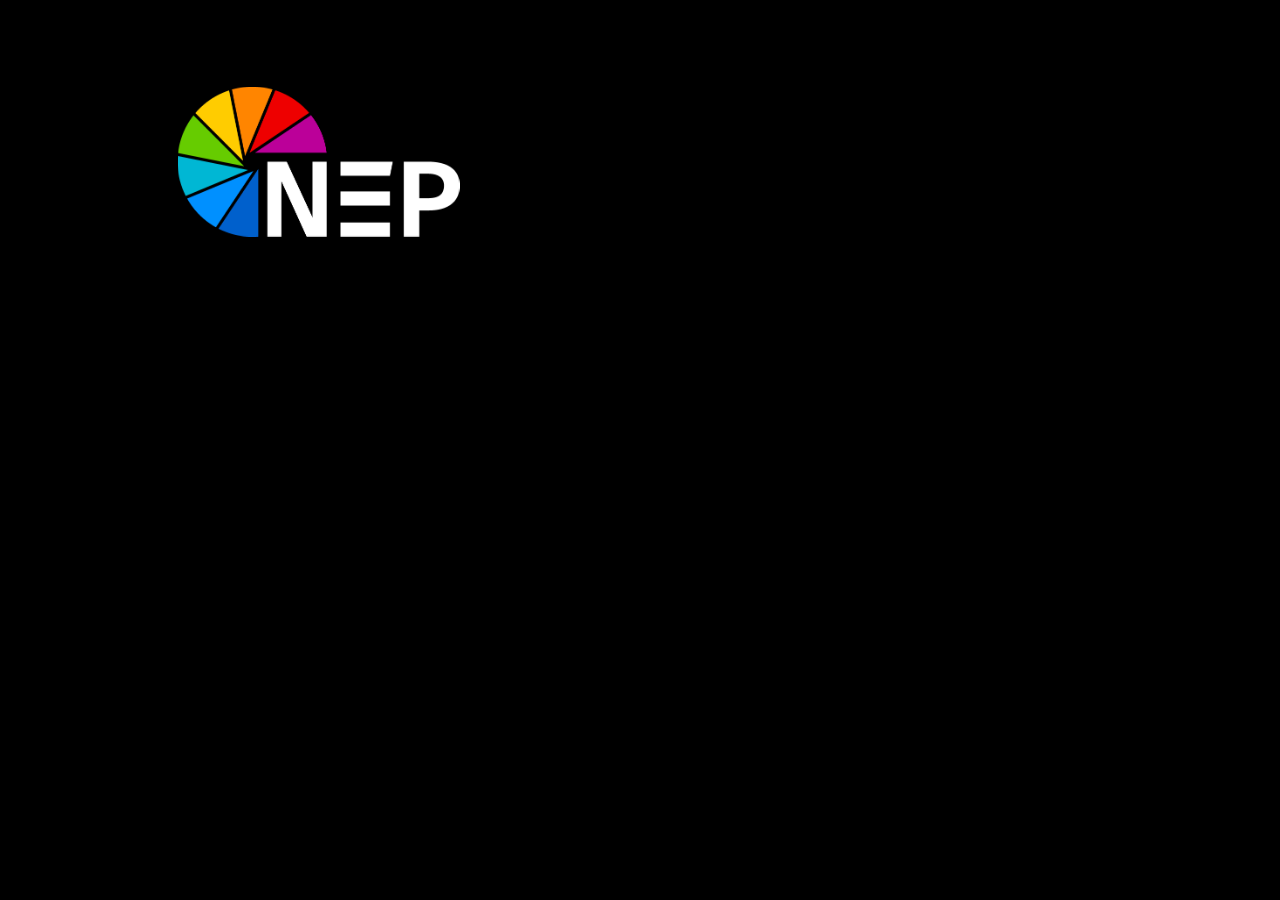
<file: testbilde/screensavers/dvd.html>
<!doctype html>
<html lang="en">
  <head>
    <meta charset="UTF-8" />
    <meta name="transparent" content="true" />
    <meta name="viewport" content="width=device-width, initial-scale=1.0" />
    <title>DVD Screensaver</title>
  <link rel="stylesheet" href="style.css" />
  </head>
  <body>
    <canvas id="canvas"></canvas>
    <script src="common.js"></script>
    <script>
      ;(function () {
        const canvas = document.getElementById('canvas')
        const ctx = canvas.getContext('2d')
        const dpr = window.devicePixelRatio || 1

        const img = new Image()
        let imgLoaded = false

        // State
        let x = 0,
          y = 0
        let dx = 0,
          dy = 0
        let drawW = 0,
          drawH = 0
        let lastTime = 0
        const BASE_SPEED = 300 // pixels per second

        function perturbOnBounce(dx, dy, nearCorner) {
          // Rotate velocity: ±25° normally, ±35° when near a corner
          const angleRange = nearCorner ? 35 : 25
          const angleJitter = wobble(-angleRange, angleRange) * (Math.PI / 180)
          const cos = Math.cos(angleJitter)
          const sin = Math.sin(angleJitter)
          const ndx = dx * cos - dy * sin
          const ndy = dx * sin + dy * cos
          // Speed change: ±30% normally, ±50% near corners (real DVD chaos)
          const speedRange = nearCorner ? 0.5 : 0.3
          const mag = Math.sqrt(ndx * ndx + ndy * ndy)
          const newMag = BASE_SPEED * wobble(1 - speedRange, 1 + speedRange)
          const scale = newMag / mag
          return { dx: ndx * scale, dy: ndy * scale }
        }

        // ── Image loading ──────────────────────────────────

        img.onload = () => {
          imgLoaded = true
          initSize()
        }

        img.onerror = () => {
          console.error('Logo failed to load from:', img.src)
          imgLoaded = false
          initSize()
        }

        img.src = './NEP-Logo-FC-WHITE-RGB.png'

        // ── Sizing ────────────────────────────────────────

        window.addEventListener('resize', initSize)

        function initSize() {
          resizeCanvas(canvas, ctx, dpr, window.innerWidth, window.innerHeight)

          if (imgLoaded) {
            const aspect = img.naturalWidth / img.naturalHeight
            drawW = Math.round(window.innerWidth * 0.22)
            drawH = Math.round(drawW / aspect)
            if (drawW >= window.innerWidth) {
              drawW = Math.max(window.innerWidth - 20, 20)
              drawH = Math.round(drawW / aspect)
            }
            if (drawH >= window.innerHeight) {
              drawH = Math.max(window.innerHeight - 20, 20)
              drawW = Math.round(drawH * aspect)
            }
          } else {
            drawW = Math.round(window.innerWidth * 0.22)
            drawH = Math.round(drawW / (645 / 342))
          }

          x = Math.min(Math.max(x, 0), window.innerWidth - drawW)
          y = Math.min(Math.max(y, 0), window.innerHeight - drawH)

          if (dx === 0 && dy === 0) {
            dx = (Math.random() > 0.5 ? 1 : -1) * BASE_SPEED
            dy = (Math.random() > 0.5 ? 1 : -1) * BASE_SPEED
          }
        }

        // ── Animation loop ────────────────────────────────

        initSize()
        requestAnimationFrame(loop)

        function loop(timestamp) {
          if (lastTime === 0) lastTime = timestamp
          const dt = Math.min((timestamp - lastTime) / 1000, 0.1)
          lastTime = timestamp

          x += dx * dt
          y += dy * dt

          const cornerMargin = Math.min(window.innerWidth, window.innerHeight) * 0.12
          let nc

          if (x <= 0) {
            x = 0; dx = Math.abs(dx)
            nc = y < cornerMargin || y + drawH > window.innerHeight - cornerMargin
            ;({ dx, dy } = perturbOnBounce(dx, dy, nc))
          }
          if (y <= 0) {
            y = 0; dy = Math.abs(dy)
            nc = x < cornerMargin || x + drawW > window.innerWidth - cornerMargin
            ;({ dx, dy } = perturbOnBounce(dx, dy, nc))
          }
          if (x + drawW >= window.innerWidth) {
            x = window.innerWidth - drawW; dx = -Math.abs(dx)
            nc = y < cornerMargin || y + drawH > window.innerHeight - cornerMargin
            ;({ dx, dy } = perturbOnBounce(dx, dy, nc))
          }
          if (y + drawH >= window.innerHeight) {
            y = window.innerHeight - drawH; dy = -Math.abs(dy)
            nc = x < cornerMargin || x + drawW > window.innerWidth - cornerMargin
            ;({ dx, dy } = perturbOnBounce(dx, dy, nc))
          }

          // Gentle organic drift between bounces
          dx += wobble(-2, 2) * dt
          dy += wobble(-2, 2) * dt

          ctx.clearRect(0, 0, window.innerWidth, window.innerHeight)

          if (imgLoaded) {
            ctx.drawImage(img, x, y, drawW, drawH)
          } else {
            ctx.fillStyle = '#ffffff'
            ctx.fillRect(x, y, drawW, drawH)
            ctx.fillStyle = '#000000'
            ctx.font = '14px monospace'
            ctx.fillText('loading…', x + 8, y + 22)
          }

          requestAnimationFrame(loop)
        }
      })()
    </script>

</html>
</file>
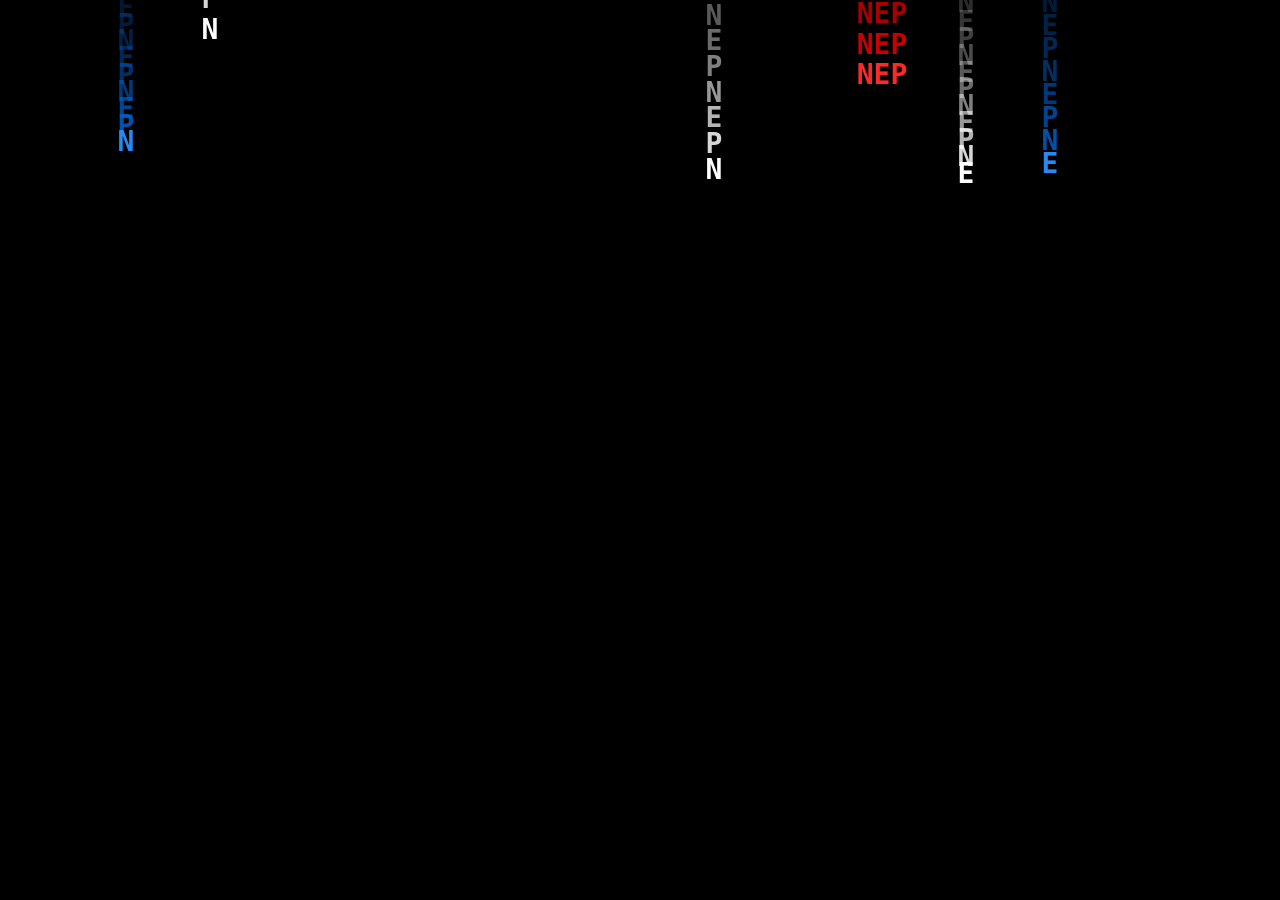
<file: testbilde/screensavers/matrix.html>
<!doctype html>
<html lang="en">
  <head>
    <meta charset="UTF-8" />
    <meta name="viewport" content="width=device-width, initial-scale=1.0" />
    <meta name="transparent" content="true" />
    <title>Matrix Rain</title>
  <link rel="stylesheet" href="style.css" />
  </head>
  <body>
    <canvas id="canvas"></canvas>
    <script src="common.js"></script>
    <script>
      ;(function () {
        const canvas = document.getElementById('canvas')
        const ctx = canvas.getContext('2d')
        const dpr = window.devicePixelRatio || 1

        let W = 0,
          H = 0
        let lastTime = 0
        let charSize = 0
        let cols = []

        const MAX_CHARS = 28
        const TRAIL_BASE = 0.84 // each step back multiplies opacity by this

        const NEP_COLORS = [
          { r: 187, g: 0, b: 153 },
          { r: 238, g: 0, b: 0 },
          { r: 255, g: 133, b: 0 },
          { r: 255, g: 204, b: 0 },
          { r: 102, g: 204, b: 0 },
          { r: 0, g: 183, b: 212 },
          { r: 0, g: 144, b: 255 },
          { r: 0, g: 96, b: 204 },
          { r: 255, g: 255, b: 255 },
        ]

        function randomNepColor() {
          return NEP_COLORS[Math.floor(Math.random() * NEP_COLORS.length)]
        }

        const GLYPHS = 'NEP'

        function nextGlyph(col) {
          col.glyphIndex = (col.glyphIndex + 1) % GLYPHS.length
          return GLYPHS[col.glyphIndex]
        }

        class Column {
          constructor(x, mode) {
            this.mode = mode || 'single'
            this.glyphIndex = -1
            this.x = x
            this.head = Math.random() * -H
            this.speed = 100 + Math.random() * 200
            this.chars = []
            this.nextDrop = 0
            this.dropInterval = 0.06 + Math.random() * 0.08
            this.setColor(randomNepColor())
          }

          setColor(c) {
            this.color = c
            this.headColor =
              'rgb(' +
              Math.min(255, c.r + 40) +
              ',' +
              Math.min(255, c.g + 40) +
              ',' +
              Math.min(255, c.b + 40) +
              ')'
            this.tailColor = 'rgb(' + c.r + ',' + c.g + ',' + c.b + ')'
          }

          update(dt) {
            this.head += this.speed * dt
            this.nextDrop -= dt
            if (this.nextDrop <= 0 && this.head < H + charSize) {
              this.chars.push({
                y: this.head,
                glyph: this.mode === 'word' ? 'NEP' : nextGlyph(this),
              })
              this.nextDrop = this.dropInterval
            }

            while (this.chars.length > MAX_CHARS) this.chars.shift()

            if (this.head > H + charSize * 2) {
              this.head = -charSize
            }
          }

          draw(ctx) {
            let len = this.chars.length
            if (len === 0) return

            // Tail: opacity decays exponentially from head
            for (let i = 0; i < len - 1; i++) {
              let ch = this.chars[i]
              if (ch.y < -charSize || ch.y > H + charSize) continue
              let dist = len - 1 - i
              let alpha = Math.pow(TRAIL_BASE, dist)
              if (alpha < 0.02) continue
              ctx.fillStyle = this.tailColor
              ctx.globalAlpha = alpha
              ctx.fillText(ch.glyph, this.x, ch.y)
            }

            // Head: brightest
            let head = this.chars[len - 1]
            ctx.fillStyle = this.headColor
            ctx.globalAlpha = 1
            ctx.fillText(head.glyph, this.x, head.y)

            ctx.globalAlpha = 1
          }
        }

        function resize() {
          W = window.innerWidth
          H = window.innerHeight
          resizeCanvas(canvas, ctx, dpr, W, H)

          charSize = Math.max(18, Math.round(W * 0.022))
          ctx.font = 'bold ' + charSize + 'px monospace'
          ctx.textAlign = 'center'
          ctx.textBaseline = 'top'

          const colSpacing = charSize * 3
          const numCols = Math.floor(W / colSpacing)

          cols = []
          for (let i = 0; i < numCols; i++) {
            const mode = i % 5 === 0 ? 'word' : 'single'
            cols.push(new Column(i * colSpacing + colSpacing / 2, mode))
          }
        }

        resize()
        window.addEventListener('resize', resize)

        requestAnimationFrame(loop)

        function loop(timestamp) {
          if (lastTime === 0) lastTime = timestamp
          const dt = Math.min((timestamp - lastTime) / 1000, 0.1)
          lastTime = timestamp

          ctx.clearRect(0, 0, W, H)

          for (let i = 0; i < cols.length; i++) {
            cols[i].update(dt)
            cols[i].draw(ctx)
          }

          requestAnimationFrame(loop)
        }
      })()
    </script>
  </body>
</html>
</file>
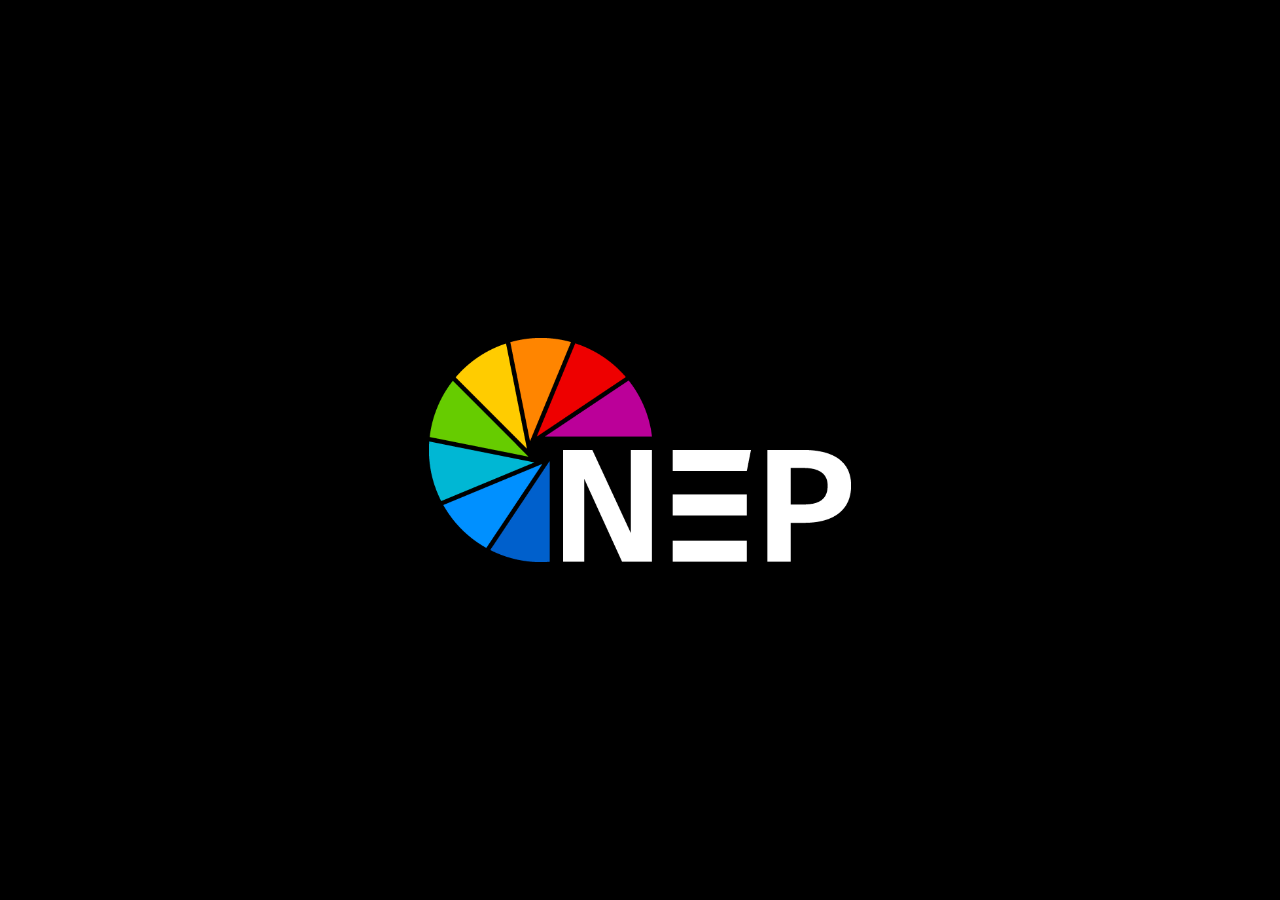
<file: testbilde/screensavers/pulse.html>
<!doctype html>
<html lang="en">
  <head>
    <meta charset="UTF-8" />
    <meta name="viewport" content="width=device-width, initial-scale=1.0" />
    <meta name="transparent" content="true" />
    <title>Pulse</title>
  <link rel="stylesheet" href="style.css" />
  </head>
  <body>
    <canvas id="canvas"></canvas>
    <script src="common.js"></script>
    <script>
      ;(function () {
        const canvas = document.getElementById('canvas')
        const ctx = canvas.getContext('2d')
        const dpr = window.devicePixelRatio || 1

        const img = new Image()
        let aspect = 1.0
        let W = 0, H = 0
        let lastTime = 0
        let baseW = 0, baseH = 0

        const BREATH_PERIOD = 4.5  // seconds per full breath cycle
        const SCALE_MIN = 0.7
        const SCALE_MAX = 2.2
        const OPACITY_MIN = 0.75
        const OPACITY_MAX = 1.0

        function resize() {
          W = window.innerWidth
          H = window.innerHeight
          resizeCanvas(canvas, ctx, dpr, W, H)

          baseW = Math.round(W * 0.15)
          baseH = Math.round(baseW / aspect)
        }

        img.onload = () => {
          aspect = img.naturalWidth / img.naturalHeight
          resize()
          requestAnimationFrame(loop)
        }

        img.onerror = () => {
          aspect = 645 / 342
          resize()
          requestAnimationFrame(loop)
        }

        img.src = './NEP-Logo-FC-WHITE-RGB.png'
        window.addEventListener('resize', resize)

        function loop(timestamp) {
          if (lastTime === 0) lastTime = timestamp
          const dt = Math.min((timestamp - lastTime) / 1000, 0.1)
          lastTime = timestamp

          // Smooth sine-wave breath
          const phase = (timestamp / 1000) / BREATH_PERIOD * Math.PI * 2
          const t = (Math.sin(phase) + 1) / 2  // 0..1
          const scale = SCALE_MIN + (SCALE_MAX - SCALE_MIN) * t
          const opacity = OPACITY_MIN + (OPACITY_MAX - OPACITY_MIN) * t

          const drawW = Math.round(baseW * scale)
          const drawH = Math.round(baseH * scale)

          ctx.clearRect(0, 0, W, H)
          ctx.globalAlpha = opacity

          if (img.complete && img.naturalWidth > 0) {
            ctx.drawImage(img, (W - drawW) / 2, (H - drawH) / 2, drawW, drawH)
          } else {
            ctx.fillStyle = '#ffffff'
            ctx.fillRect((W - drawW) / 2, (H - drawH) / 2, drawW, drawH)
          }

          ctx.globalAlpha = 1
          requestAnimationFrame(loop)
        }
      })()
    </script>
  </body>
</html>
</file>
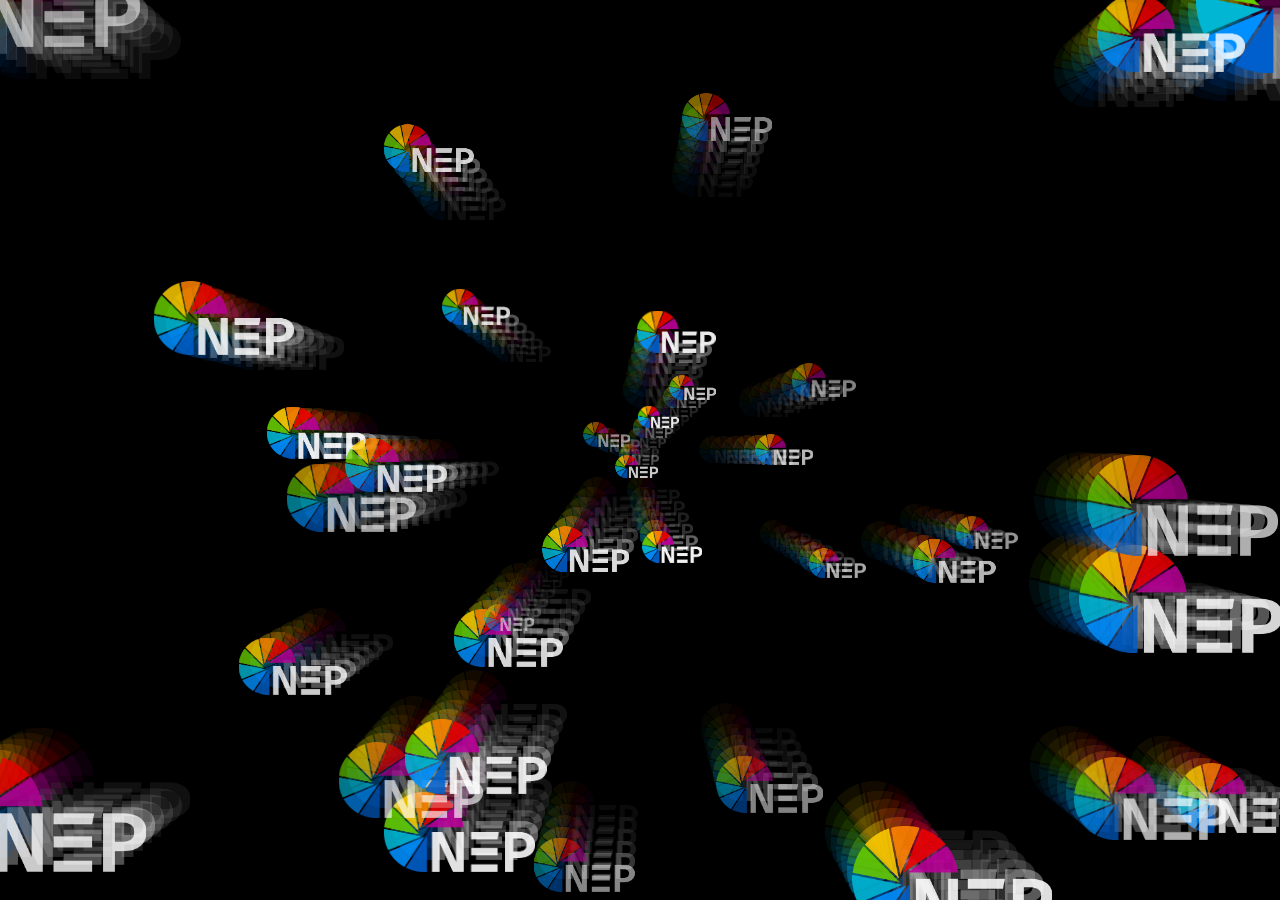
<file: testbilde/screensavers/starfield.html>
<!doctype html>
<html lang="en">
  <head>
    <meta charset="UTF-8" />
    <meta name="transparent" content="true" />
    <meta name="viewport" content="width=device-width, initial-scale=1.0" />
    <title>Starfield</title>
  <link rel="stylesheet" href="style.css" />
  </head>
  <body>
    <canvas id="canvas"></canvas>
    <script src="common.js"></script>
    <script>
      ;(function () {
        const canvas = document.getElementById('canvas')
        const ctx = canvas.getContext('2d')
        const dpr = window.devicePixelRatio || 1
        const img = new Image()
        let aspect = 1.0
        let W = 0,
          H = 0,
          cx = 0,
          cy = 0,
          maxDist = 0
        let lastTime = 0
        const stars = []

        class Star {
          constructor() {
            this.reset(true)
          }
          reset(initial) {
            this.angle = Math.random() * Math.PI * 2
            this.cosA = Math.cos(this.angle)
            this.sinA = Math.sin(this.angle)
            this.speed = 80 + Math.random() * 250
            this.dist = initial ? Math.random() * maxDist : 0
            this.scaleMin = 0.02 + Math.random() * 0.03
            this.scaleMax = 0.08 + Math.random() * 0.15
            this.opacity = 0.5 + Math.random() * 0.5
          }
          update(dt) {
            this.dist += this.speed * dt
            if (this.dist > maxDist) this.reset(false)
          }
          draw(ctx) {
            // Trail ghosts at fixed offsets behind
            for (let i = 0; i < 5; i++) {
              const offset = (i + 1) * 12
              const d = this.dist - offset
              if (d <= 0) continue
              const t = Math.min(1, d / maxDist)
              const s = this.scaleMin + (this.scaleMax - this.scaleMin) * t
              const w = Math.round(W * s)
              const h = Math.round(w / aspect)
              if (w < 4 || h < 4) continue
              const x = cx + this.cosA * d - w / 2
              const y = cy + this.sinA * d - h / 2
              ctx.globalAlpha = this.opacity * (0.4 / (i + 1))
              if (img.complete && img.naturalWidth > 0) ctx.drawImage(img, x, y, w, h)
            }
            // Head
            const t = Math.min(1, this.dist / maxDist)
            const s = this.scaleMin + (this.scaleMax - this.scaleMin) * t
            const w = Math.round(W * s)
            const h = Math.round(w / aspect)
            if (w >= 4 && h >= 4) {
              const x = cx + this.cosA * this.dist - w / 2
              const y = cy + this.sinA * this.dist - h / 2
              ctx.globalAlpha = this.opacity
              if (img.complete && img.naturalWidth > 0) ctx.drawImage(img, x, y, w, h)
            }
            ctx.globalAlpha = 1
          }
        }

        function resize() {
          W = window.innerWidth
          H = window.innerHeight
          cx = W / 2
          cy = H / 2
          maxDist = Math.sqrt(cx * cx + cy * cy) * 1.1
          resizeCanvas(canvas, ctx, dpr, W, H)
          stars.length = 0
          for (let i = 0; i < 40; i++) stars.push(new Star())
        }

        function loop(ts) {
          if (lastTime === 0) lastTime = ts
          const dt = Math.min((ts - lastTime) / 1000, 0.1)
          lastTime = ts
          ctx.clearRect(0, 0, W, H)
          // Sort far → near so distant stars render behind close ones
          stars.sort((a, b) => b.dist - a.dist)
          for (let i = 0; i < stars.length; i++) {
            stars[i].update(dt)
            stars[i].draw(ctx)
          }
          requestAnimationFrame(loop)
        }

        img.onload = () => {
          aspect = img.naturalWidth / img.naturalHeight
          resize()
          requestAnimationFrame(loop)
        }
        img.onerror = () => {
          aspect = 645 / 342
          resize()
          requestAnimationFrame(loop)
        }
        img.src = './NEP-Logo-FC-WHITE-RGB.png'
        window.addEventListener('resize', resize)
      })()
    </script>
  </body>
</html>
</file>
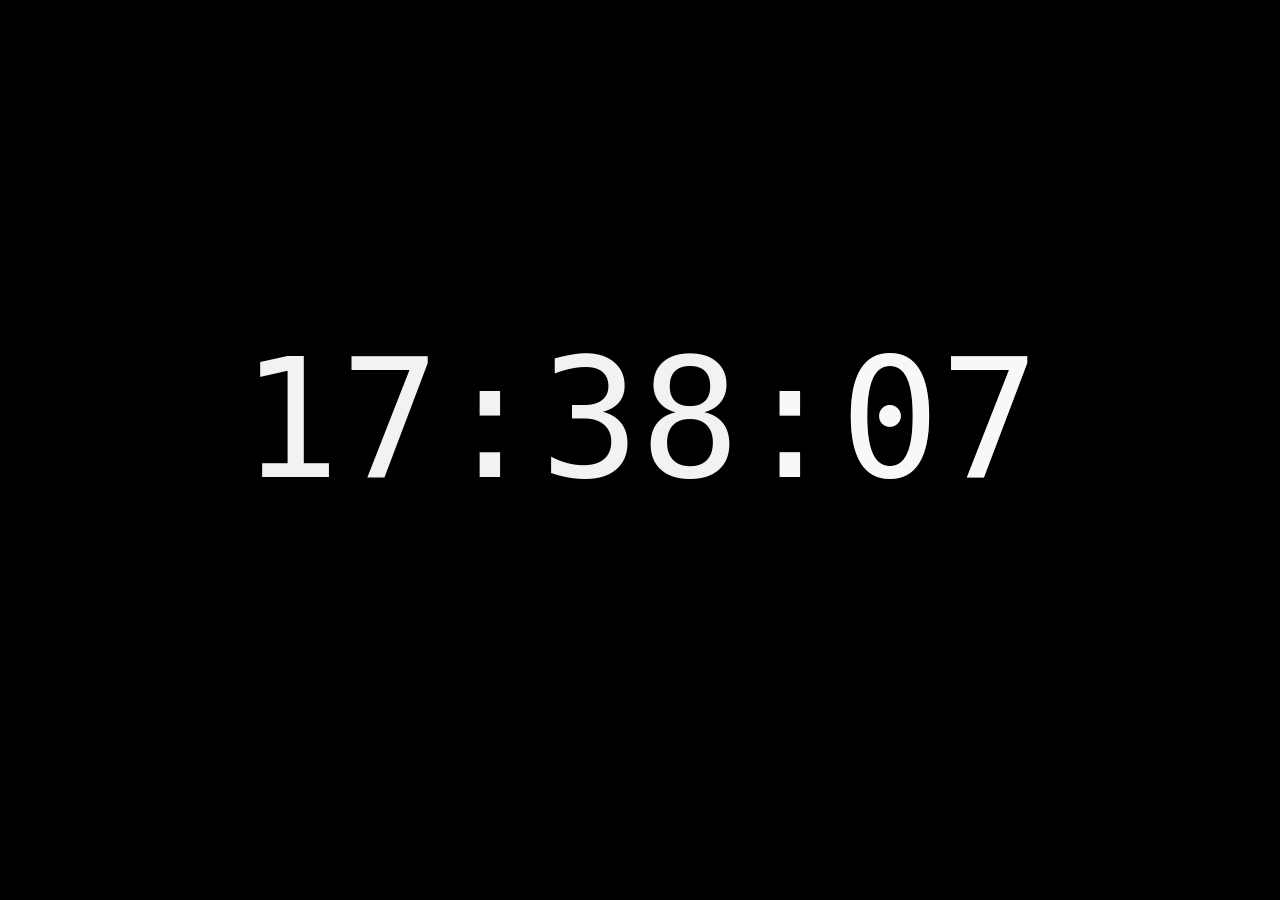
<file: testbilde/screensavers/time.html>
<!doctype html>
<html lang="en">
  <head>
    <meta charset="UTF-8" />
    <meta name="transparent" content="true" />
    <meta name="viewport" content="width=device-width, initial-scale=1.0" />
    <title>Clock</title>
    <link rel="stylesheet" href="style.css" />
    <style>
      .help {
        display: none;
        position: fixed;
        inset: 0;
        background: rgba(0, 0, 0, 0.85);
        color: #fff;
        font-family: monospace;
        z-index: 10;
        align-items: center;
        justify-content: center;
        flex-direction: column;
        gap: 1.5rem;
      }
      .help.visible {
        display: flex;
      }
      .help h2 {
        font-size: 1.8rem;
        font-weight: 300;
        opacity: 0.8;
        margin: 0;
      }
      .help table {
        border-collapse: collapse;
        font-size: 1rem;
      }
      .help td {
        padding: 0.5rem 1rem;
      }
      .help td:first-child {
        color: #fc0;
        white-space: nowrap;
      }
      .help td:last-child {
        opacity: 0.65;
      }
      .help .hint {
        font-size: 0.8rem;
        opacity: 0.35;
      }
    </style>
  </head>
  <body>
    <div class="help" id="help">
      <h2>Clock Options</h2>
      <table>
        <tr>
          <td>?offset=+2</td>
          <td>Show UTC+2 (any float)</td>
        </tr>
        <tr>
          <td>?format=12</td>
          <td>12-hour with AM/PM</td>
        </tr>
        <tr>
          <td>?date=short</td>
          <td>Show short date</td>
        </tr>
        <tr>
          <td>?date=full</td>
          <td>Show full date</td>
        </tr>
        <tr>
          <td>?seconds=false</td>
          <td>Hide seconds</td>
        </tr>
        <tr>
          <td>?tz=short</td>
          <td>Show timezone (short, long, etc)</td>
        </tr>
        <tr>
          <td>?transparent=true</td>
          <td>Transparent background</td>
        </tr>
      </table>
      <p class="hint">Press ? or Esc to close</p>
    </div>
    <canvas id="canvas"></canvas>
    <script src="common.js"></script>
    <script>
      ;(function () {
        const canvas = document.getElementById('canvas')
        const ctx = canvas.getContext('2d')
        const dpr = window.devicePixelRatio || 1
        const help = document.getElementById('help')
        let W = 0,
          H = 0

        window.addEventListener('keydown', function (e) {
          if (e.key === '?') {
            help.classList.toggle('visible')
            e.preventDefault()
          }
          if (e.key === 'Escape') help.classList.remove('visible')
        })

        const params = new URLSearchParams(window.location.search)
        const showDate = (params.get('date') || 'false') === 'false' ? null : params.get('date')
        const showSeconds = params.get('seconds') !== 'false'
        const format24 = params.get('format') !== '12'
        const hasOffset = params.has('offset')
        const offset = hasOffset ? parseFloat(params.get('offset')) : 0
        const rawTz = params.get('tz')
        const tzStyle = !rawTz || rawTz === 'false' ? (hasOffset ? 'short' : null) : rawTz

        function getTime(now) {
          let h, m, s
          if (hasOffset) {
            const u = new Date(now.getTime() + offset * 3600000)
            h = u.getUTCHours()
            m = u.getUTCMinutes()
            s = u.getUTCSeconds()
          } else {
            h = now.getHours()
            m = now.getMinutes()
            s = now.getSeconds()
          }
          const ampm = h >= 12 ? 'PM' : 'AM'
          if (!format24) h = h % 12 || 12
          const timeStr = String(h).padStart(2, '0') + ':' + String(m).padStart(2, '0')
          const ss = String(s).padStart(2, '0')
          const suffix = format24 ? '' : ' ' + ampm

          let dateStr = ''
          if (showDate) {
            const isFull = showDate === 'full' || showDate === 'long'
            if (hasOffset) {
              const du = new Date(now.getTime() + offset * 3600000)
              dateStr = new Intl.DateTimeFormat(
                undefined,
                isFull
                  ? {
                      timeZone: 'UTC',
                      weekday: 'long',
                      year: 'numeric',
                      month: 'long',
                      day: 'numeric',
                    }
                  : { timeZone: 'UTC', year: 'numeric', month: 'short', day: 'numeric' }
              ).format(du)
            } else {
              dateStr = now.toLocaleDateString(
                undefined,
                isFull
                  ? { weekday: 'long', year: 'numeric', month: 'long', day: 'numeric' }
                  : { year: 'numeric', month: 'short', day: 'numeric' }
              )
            }
          }

          let tzLabel = ''
          if (tzStyle) {
            if (hasOffset) {
              const sign = offset >= 0 ? '+' : ''
              tzLabel = 'UTC' + (offset === 0 ? '' : sign + offset)
            } else {
              tzLabel =
                new Intl.DateTimeFormat(undefined, { timeZoneName: tzStyle })
                  .formatToParts(now)
                  .find(p => p.type === 'timeZoneName')?.value || ''
            }
          }

          return { timeStr, suffix, ss, dateStr, tzLabel }
        }

        let lastSecond = -1,
          cached = null

        function resize() {
          W = window.innerWidth
          H = window.innerHeight
          resizeCanvas(canvas, ctx, dpr, W, H)
        }
        resize()
        window.addEventListener('resize', resize)
        requestAnimationFrame(loop)

        function loop() {
          const now = new Date()
          const sec = now.getSeconds()
          if (sec !== lastSecond) {
            lastSecond = sec
            cached = getTime(now)
          }

          ctx.clearRect(0, 0, W, H)
          ctx.fillStyle = '#ffffff'
          ctx.textAlign = 'center'
          ctx.textBaseline = 'middle'

          const cy = H / 2
          const timeSize = Math.round(Math.min(W * 0.13, H * 0.2))

          const fullLine = cached.timeStr + (showSeconds ? ':' + cached.ss : '') + cached.suffix
          ctx.font = '300 ' + timeSize + 'px monospace'
          ctx.globalAlpha = 0.95
          ctx.fillText(fullLine, W / 2, cy - timeSize * 0.1)

          if (showSeconds) {
            const fullW = ctx.measureText(fullLine).width
            const secStr = ':' + cached.ss
            const suffixW = ctx.measureText(cached.suffix).width
            const secW = ctx.measureText(secStr).width
            ctx.globalAlpha = 0.45
            ctx.fillText(secStr, W / 2 + fullW / 2 - suffixW - secW + secW / 2, cy - timeSize * 0.1)
          }

          if (cached.dateStr) {
            const ds = Math.round(timeSize * 0.25)
            ctx.font = '300 ' + ds + 'px monospace'
            ctx.globalAlpha = 0.45
            ctx.fillText(cached.dateStr, W / 2, cy + timeSize * 0.55)
          }

          if (cached.tzLabel) {
            const ts = Math.round(timeSize * 0.18)
            ctx.font = ts + 'px monospace'
            ctx.globalAlpha = 0.3
            ctx.fillText(
              cached.tzLabel,
              W / 2,
              cy + timeSize * 0.55 + (cached.dateStr ? timeSize * 0.4 : 0)
            )
          }

          ctx.globalAlpha = 1
          requestAnimationFrame(loop)
        }
      })()
    </script>
  </body>
</html>
</file>
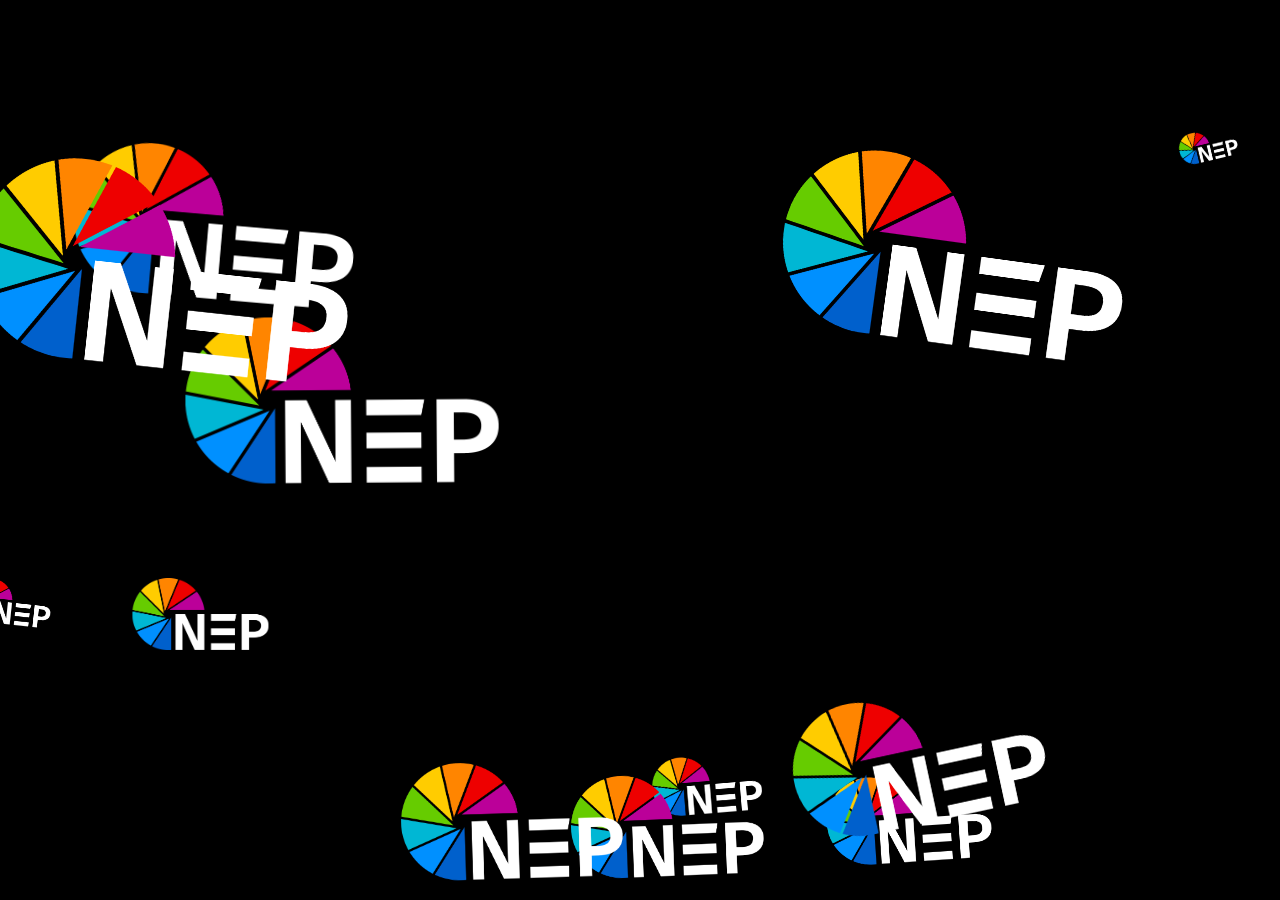
<file: testbilde/screensavers/toasters.html>
<!doctype html>
<html lang="en">
  <head>
    <meta charset="UTF-8" />
    <meta name="transparent" content="true" />
    <meta name="viewport" content="width=device-width, initial-scale=1.0" />
    <title>Flying Toasters</title>
  <link rel="stylesheet" href="style.css" />
  </head>
  <body>
    <canvas id="canvas"></canvas>
    <script src="common.js"></script>
    <script>
      ;(function () {
        const canvas = document.getElementById('canvas')
        const ctx = canvas.getContext('2d')
        const dpr = window.devicePixelRatio || 1

        const img = new Image()
        let aspect = 1.0
        let W = 0,
          H = 0
        let lastTime = 0

        const FLYER_COUNT = 12
        const DEPTHS = []
        for (let i = 0; i < FLYER_COUNT; i++) {
          const t = i / (FLYER_COUNT - 1)
          DEPTHS.push({
            scaleMin: 0.03 + t * 0.15,
            scaleMax: 0.08 + t * 0.24,
            speed: 0.08 + t * 0.16,
          })
        }

        function createFlyer(depth, crossCenter) {
          return {
            depth: DEPTHS[depth],
            t: Math.random(),
            startX: 0,
            startY: 0,
            endX: 0,
            endY: 0,
            crossCenter: crossCenter,
          }
        }

        const flyers = DEPTHS.map((_, i) => createFlyer(i, i >= 8))

        // ── Path generation ────────────────────────────────

        function edgePoint(edge) {
          switch (edge) {
            case 0:
              return { x: Math.random() * W, y: 0 } // top
            case 1:
              return { x: W, y: Math.random() * H } // right
            case 2:
              return { x: Math.random() * W, y: H } // bottom
            case 3:
              return { x: 0, y: Math.random() * H } // left
          }
        }

        function newPath(flyer) {
          // Pick two different random edges
          const edges = [0, 1, 2, 3]
          const i1 = Math.floor(Math.random() * 4)
          const e1 = edges[i1]
          edges.splice(i1, 1)
          const e2 = edges[Math.floor(Math.random() * 3)]

          if (flyer.crossCenter) {
            // Opposite edges — guaranteed to cross the middle
            const axis = Math.floor(Math.random() * 2)
            if (axis === 0) {
              flyer.startX = Math.random() * W
              flyer.startY = 0
              flyer.endX = Math.random() * W
              flyer.endY = H
            } else {
              flyer.startX = 0
              flyer.startY = Math.random() * H
              flyer.endX = W
              flyer.endY = Math.random() * H
            }
          } else {
            const s = edgePoint(e1)
            const e = edgePoint(e2)
            flyer.startX = s.x
            flyer.startY = s.y
            flyer.endX = e.x
            flyer.endY = e.y
          }
          flyer.t = 0
        }

        function resize() {
          W = window.innerWidth
          H = window.innerHeight
          resizeCanvas(canvas, ctx, dpr, W, H)
          flyers.forEach(f => newPath(f))
        }

        function drawFlyer(flyer) {
          const d = flyer.depth
          const x = flyer.startX + (flyer.endX - flyer.startX) * flyer.t
          const y = flyer.startY + (flyer.endY - flyer.startY) * flyer.t

          const depthT = Math.sin(flyer.t * Math.PI)
          const scale = d.scaleMin + (d.scaleMax - d.scaleMin) * depthT

          const logoW = Math.round(W * scale)
          const logoH = Math.round(logoW / aspect)
          const cx = x
          const cy = y + Math.sin(flyer.t * Math.PI * 4) * H * 0.01

          const dx = flyer.endX - flyer.startX
          const dy = flyer.endY - flyer.startY
          const tilt = Math.atan2(dy, dx) * 0.08

          ctx.save()
          ctx.translate(cx, cy)
          ctx.rotate(tilt)

          if (img.complete && img.naturalWidth > 0) {
            ctx.drawImage(img, -logoW / 2, -logoH / 2, logoW, logoH)
          } else {
            ctx.fillStyle = '#ffffff'
            ctx.fillRect(-logoW / 2, -logoH / 2, logoW, logoH)
          }

          ctx.restore()
        }

        img.onload = () => {
          aspect = img.naturalWidth / img.naturalHeight
          resize()
          requestAnimationFrame(loop)
        }

        img.onerror = () => {
          aspect = 645 / 342
          resize()
          requestAnimationFrame(loop)
        }

        img.src = './NEP-Logo-FC-WHITE-RGB.png'
        window.addEventListener('resize', resize)

        function loop(timestamp) {
          if (lastTime === 0) lastTime = timestamp
          const dt = Math.min((timestamp - lastTime) / 1000, 0.1)
          lastTime = timestamp

          for (const f of flyers) {
            f.t += f.depth.speed * dt
            if (f.t > 1) {
              f.t = 0
              newPath(f)
            }
          }

          const sorted = [...flyers].sort((a, b) => {
            const sa =
              a.depth.scaleMin + (a.depth.scaleMax - a.depth.scaleMin) * Math.sin(a.t * Math.PI)
            const sb =
              b.depth.scaleMin + (b.depth.scaleMax - b.depth.scaleMin) * Math.sin(b.t * Math.PI)
            return sa - sb
          })

          ctx.clearRect(0, 0, W, H)
          for (const f of sorted) {
            drawFlyer(f)
          }

          requestAnimationFrame(loop)
        }
      })()
    </script>
  </body>
</html>
</file>
<file: testbilde/screensavers/style.css>
* { margin: 0; padding: 0; box-sizing: border-box; }
html, body { width: 100%; height: 100%; overflow: hidden; background: #000; }
canvas { background: transparent; display: block; }
</file>
